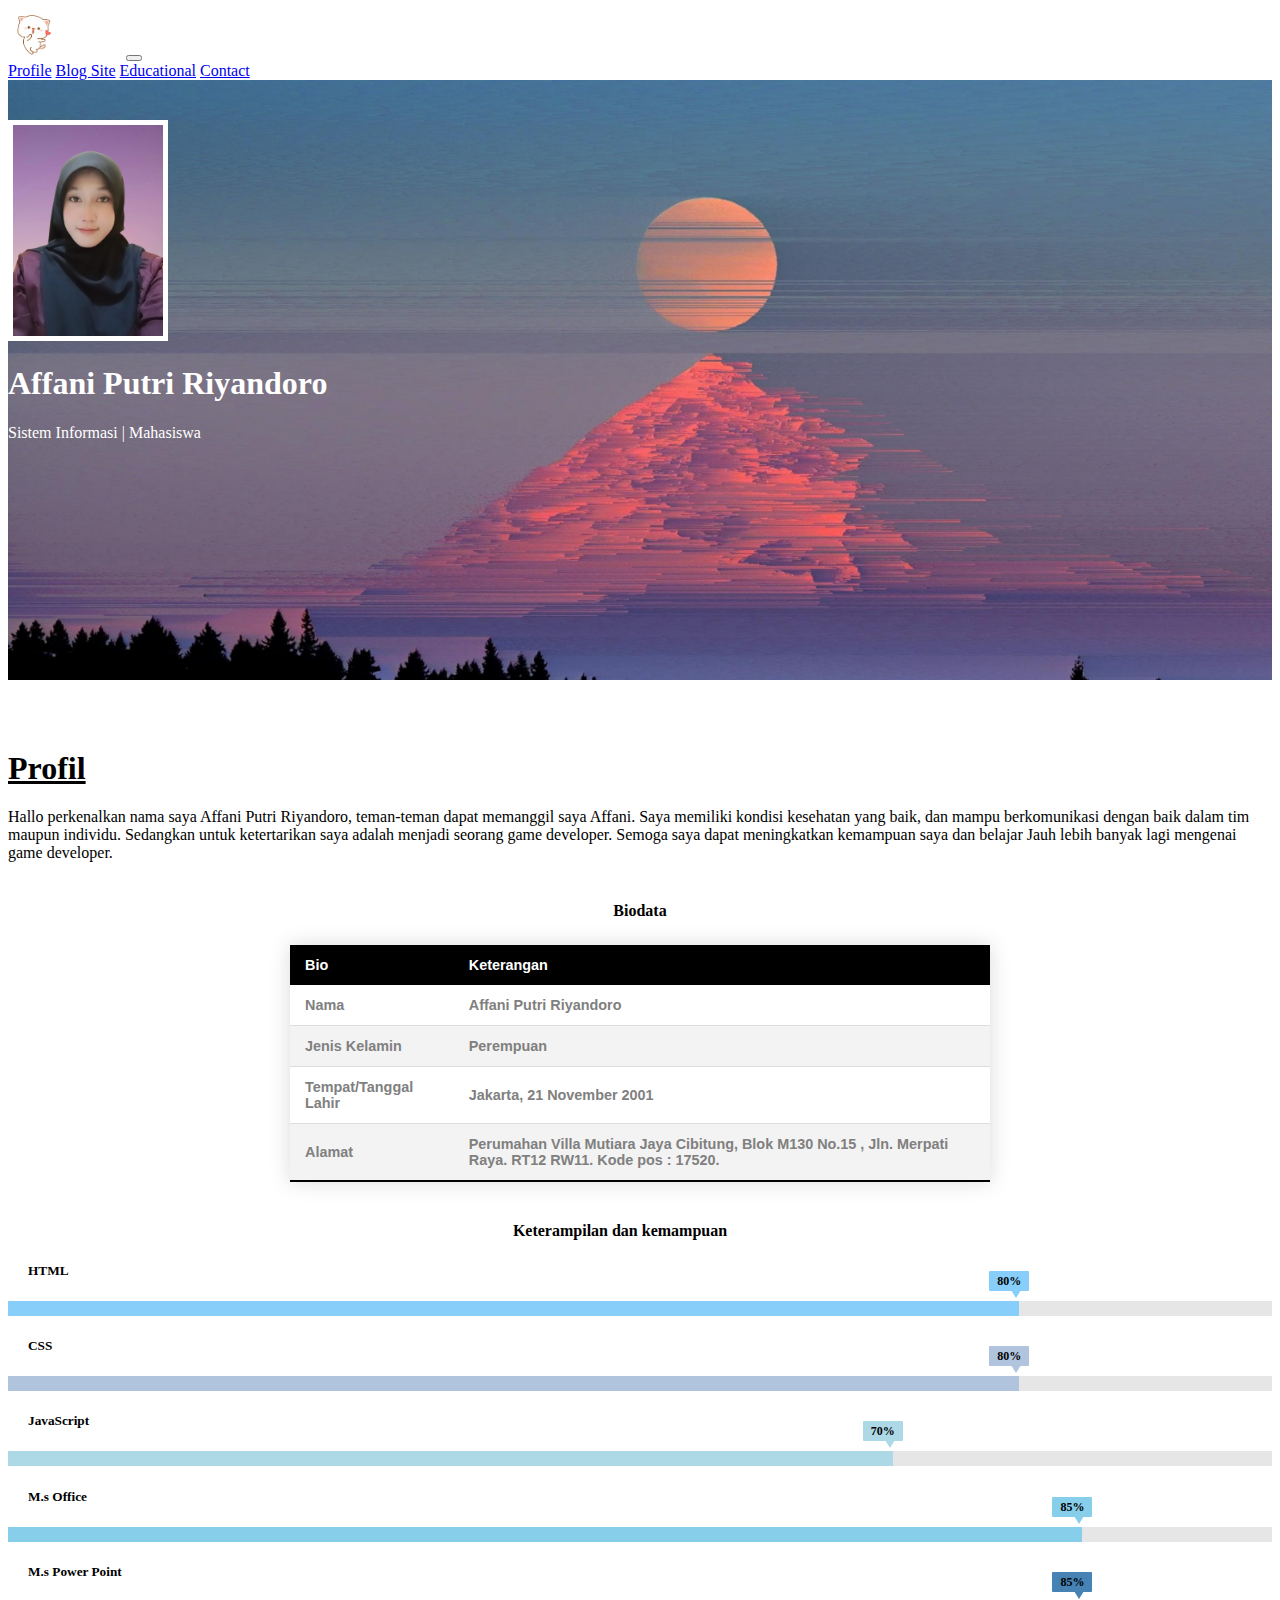
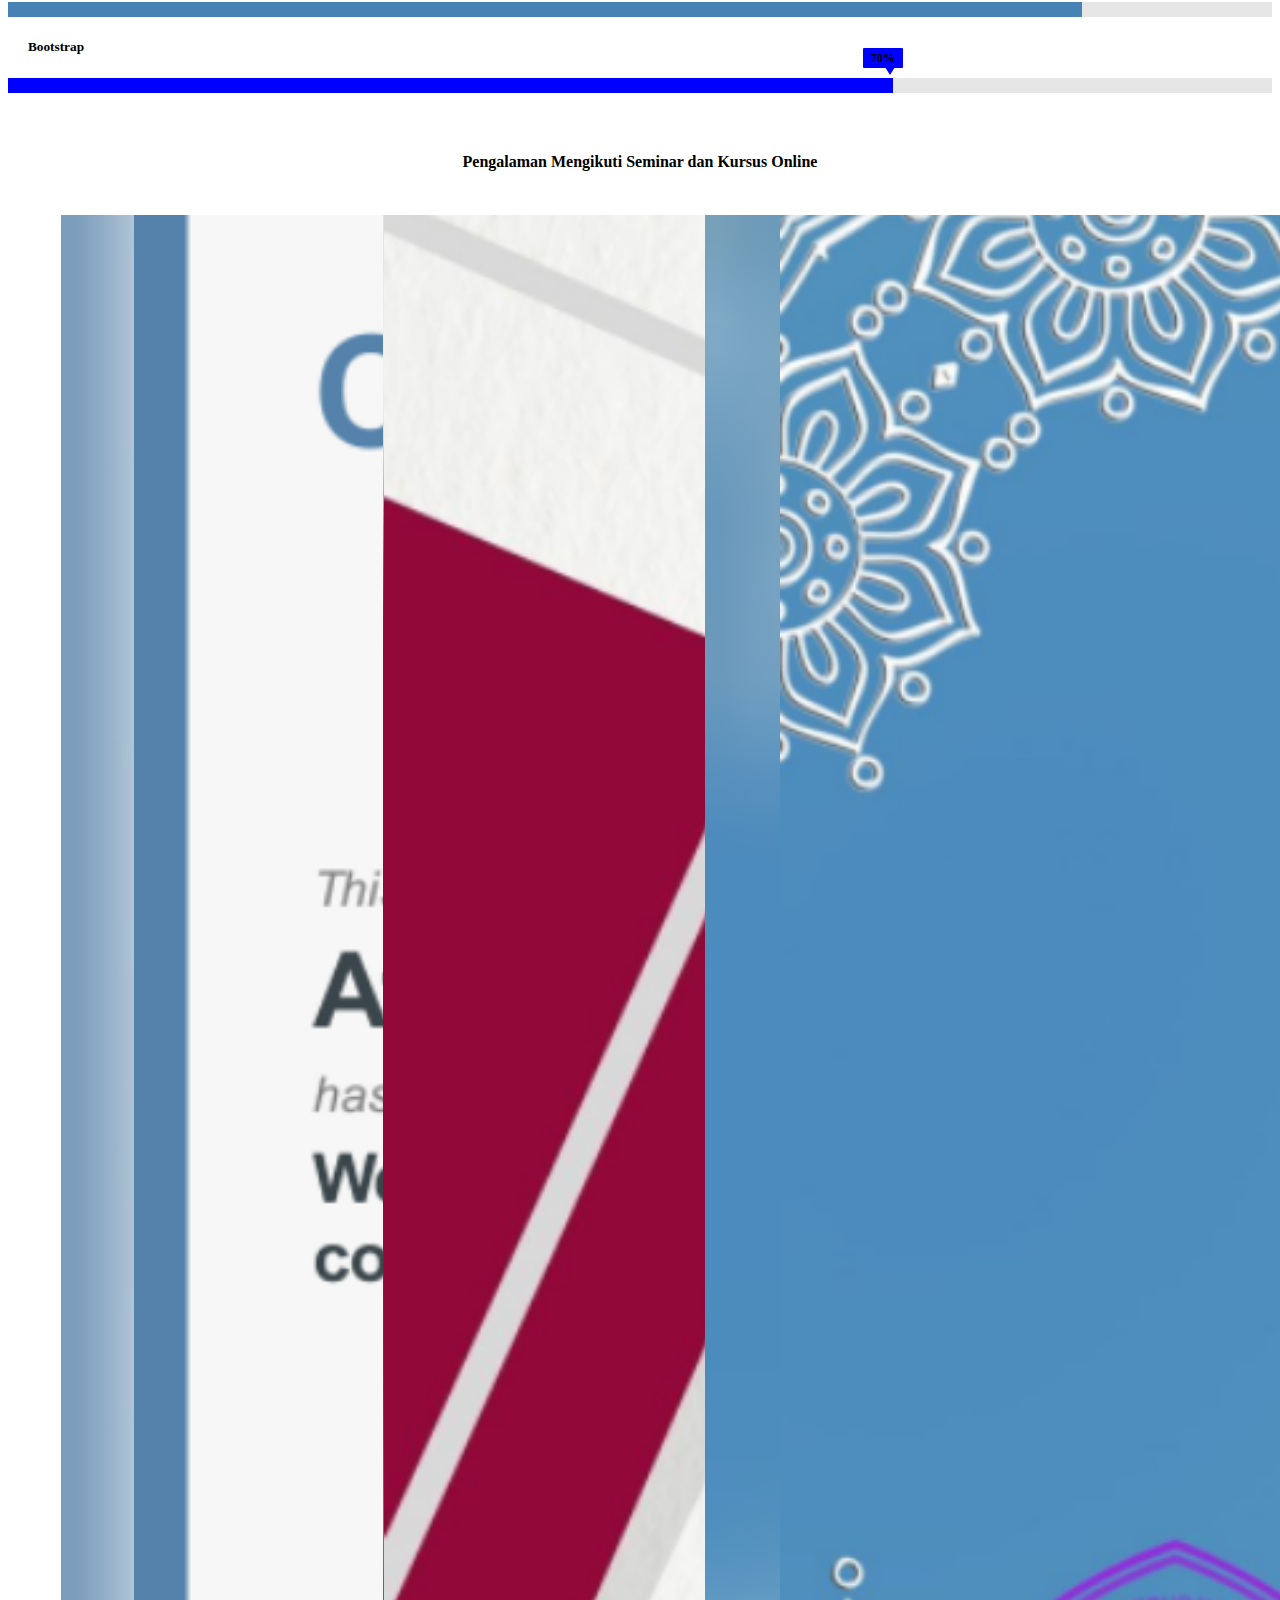
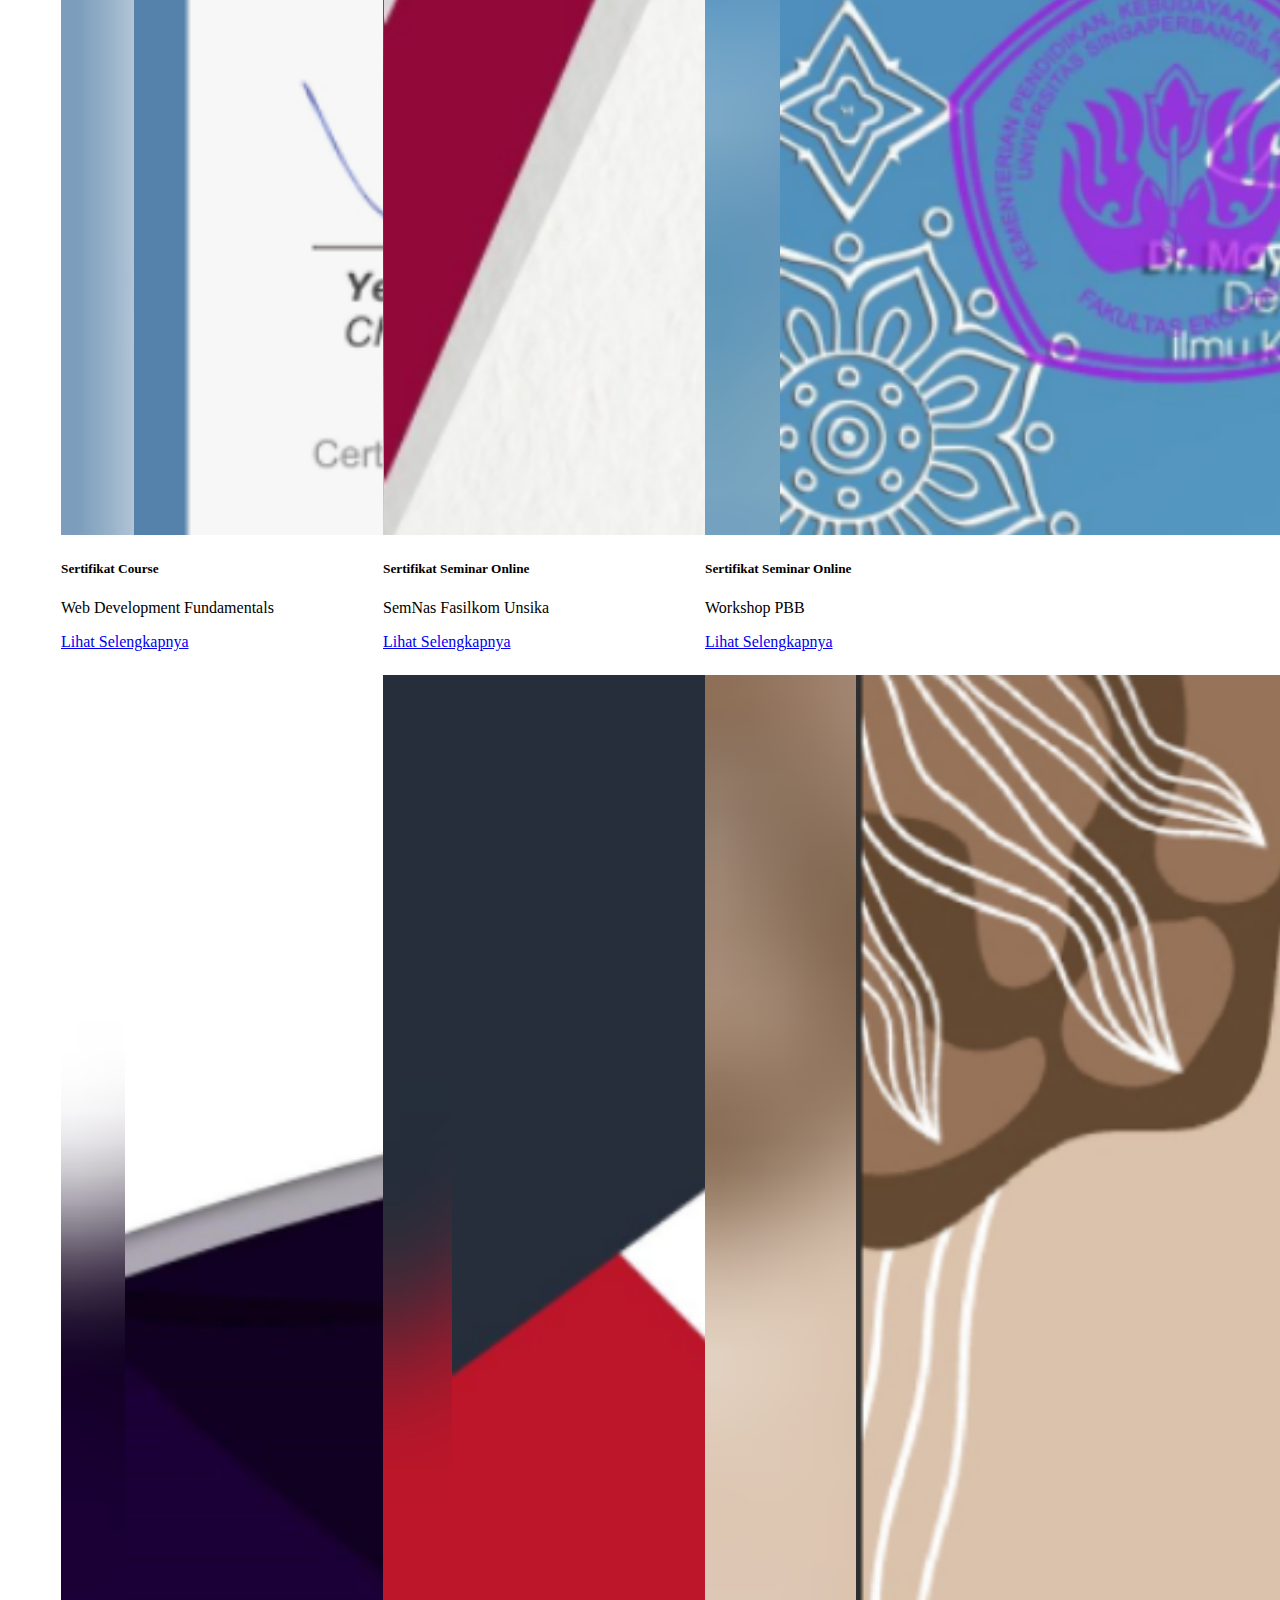
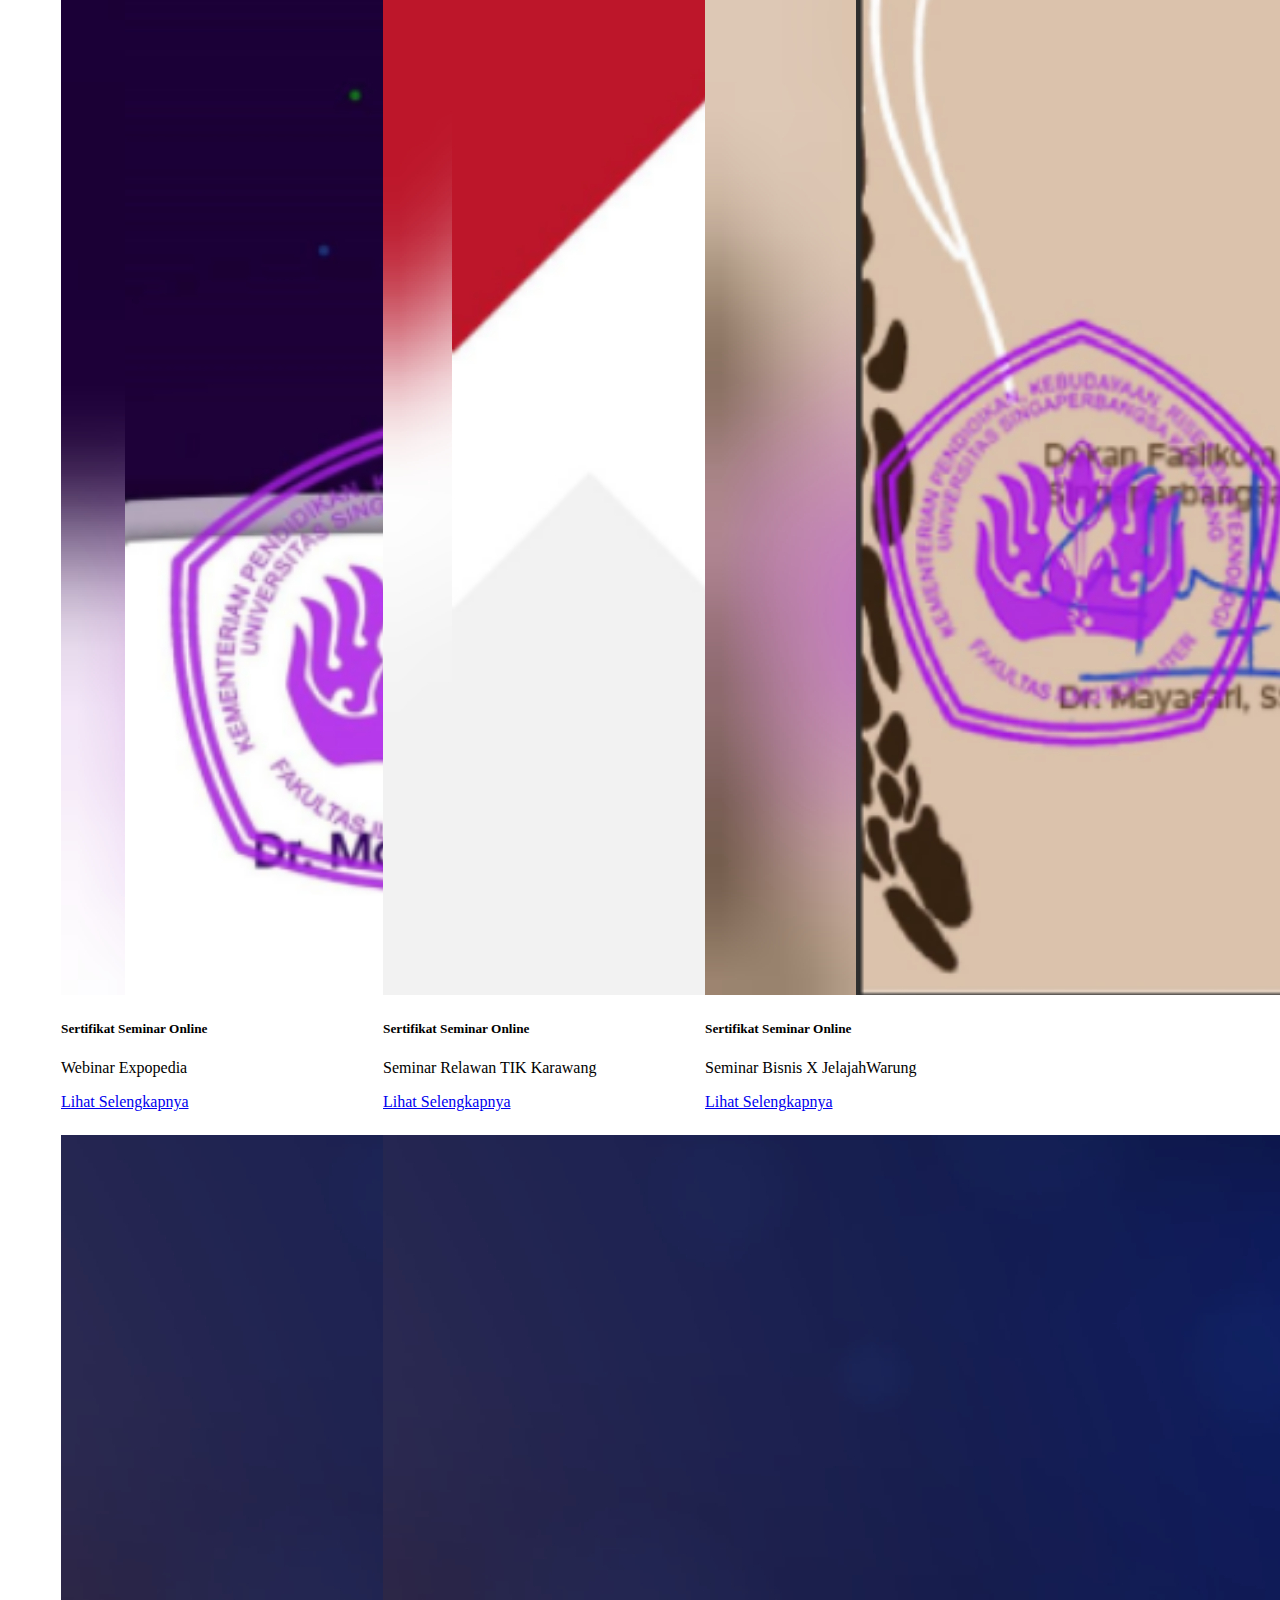
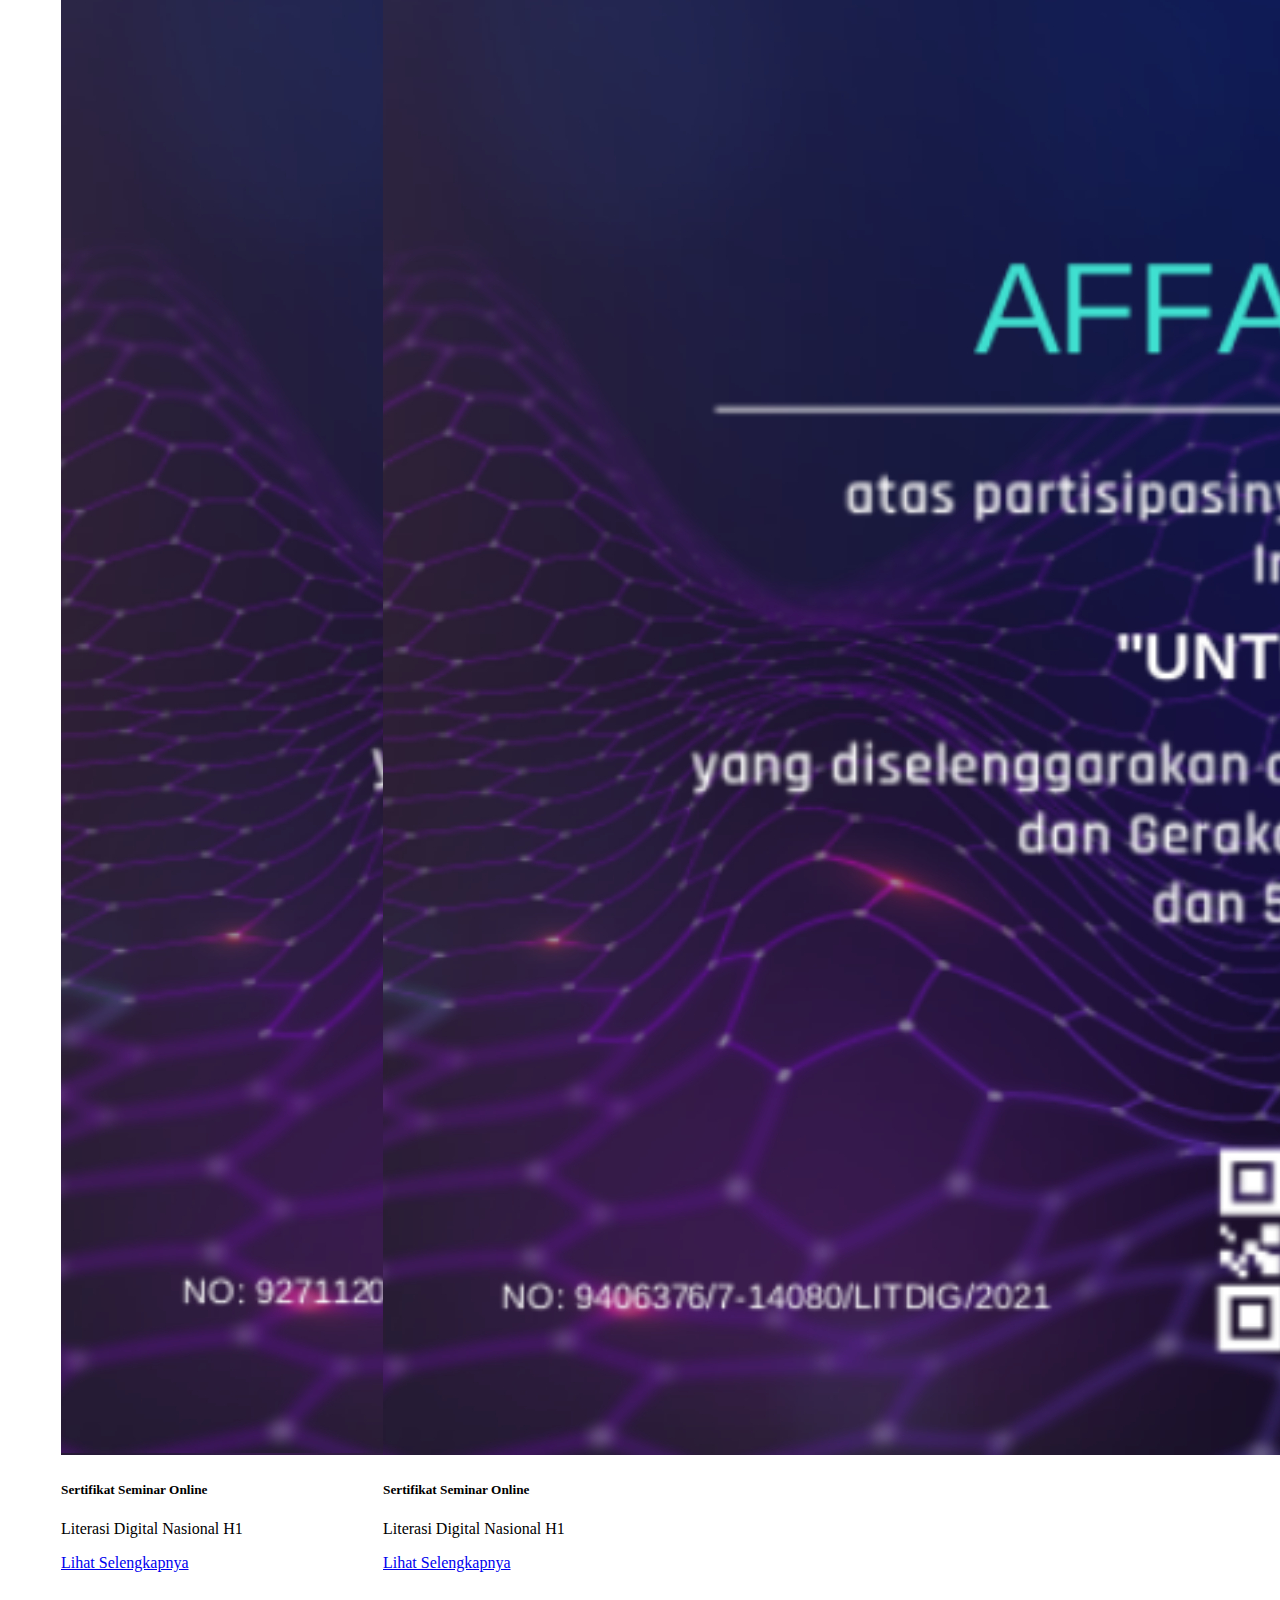
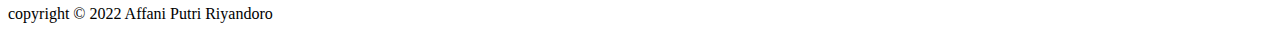
<file: index.html>
<!-- @format -->

<!DOCTYPE html>
<html lang="en">
  <head>
    <!-- Required meta tags -->
    <meta charset="utf-8" />
    <meta name="viewport" content="width=device-width, initial-scale=1" />

    <!-- Bootstrap CSS -->
    <link
      href="https://cdn.jsdelivr.net/npm/bootstrap@5.1.3/dist/css/bootstrap.min.css"
      rel="stylesheet"
      integrity="sha384-1BmE4kWBq78iYhFldvKuhfTAU6auU8tT94WrHftjDbrCEXSU1oBoqyl2QvZ6jIW3"
      crossorigin="anonymous"
    />
    <link rel="stylesheet" href="style.css" />
    <title>Curiculum Vitae | by Affani Putri Riyandoro</title>
  </head>
  <body>
    <!-- Navbar -->
    <nav class="navbar navbar-expand-lg navbar-dark bg-dark">
      <div class="container-fluid container">
        <img src="img/logo.png" alt="Peach" width="50px">
        <a class="navbar-brand" href="index.html" style="color: white;"> Affani ^^</a>
        <button
          class="navbar-toggler"
          type="button"
          data-bs-toggle="collapse"
          data-bs-target="#navbarNavAltMarkup"
          aria-controls="navbarNavAltMarkup"
          aria-expanded="false"
          aria-label="Toggle navigation"
        >
          <span class="navbar-toggler-icon"></span>
        </button>
        <div class="collapse navbar-collapse" id="navbarNavAltMarkup">
          <div class="navbar-nav ms-auto">
            <a class="nav-link" aria-current="page" href="index.html" style="color:blue;">Profile</a>
            <a class="nav-link" aria-current="page" href="Blogsite.html">Blog Site</a>
            <a class="nav-link" aria-current="page" href="Education.html">Educational</a>
            <a class="nav-link" aria-current="page" href="Contact.html">Contact</a>
          </div>
        </div>
      </div>
    </nav>

    <!-- Jumbotron -->
    <div class="Jumbotron">
      <div class="container-fluid py-5 text-center text-black">
        <img class="rounded-square;" src="img/profil.jpg" alt="" style="border: 5px solid white; width: 150px; margin-top: 40px;">
        <h1 class="display-6 fw-bold" style="margin-top: 20px; color: white">Affani Putri Riyandoro</h1>
        <p class="col-md fs-4" style="color: white">Sistem Informasi | Mahasiswa</p>
      </div>
    </div>
    <!--End Jumbotron-->

    <!-- Profile -->
    <div class="Profile" id="Profile">
      <div class="container">
        <div class="row text-center">
          <h1 class="display-5 fw-bold" style="text-decoration: underline; margin-top: 70px;">
            Profil
          </h1>
        </div>
        <div class="row justify-content-center">
          <div class="col-sm-8 justify-content-center">
              <!-- description -->
              <div class="text-center" style="margin-top: 20px">
              Hallo perkenalkan nama saya Affani Putri Riyandoro, teman-teman dapat memanggil saya Affani. Saya memiliki kondisi 
              kesehatan yang baik, dan mampu berkomunikasi dengan baik dalam tim maupun individu. Sedangkan untuk ketertarikan saya 
              adalah menjadi seorang game developer. Semoga saya dapat meningkatkan kemampuan saya dan belajar Jauh lebih banyak lagi 
              mengenai game developer.
            </p>
          </div>
          <!-- biodata-->
          <h4 class="display-9 fw-bold" style="text-align: center; margin-top: 40px;">Biodata</h4>
          <div class="text-justify justify-content-center">
              <table class="styled-table" style="border-collapse: collapse; width: 700px; height: 245spx; margin-left: auto; margin-right: auto;">
                  <thead>
                      <tr>
                          <th>Bio</th>
                          <th>Keterangan</th>
                      </tr>
                  </thead>
                  <tbody>
                      <tr class="active-row">
                          <td>Nama</td>
                          <td>Affani Putri Riyandoro</td>
                      </tr>
                      <tr class="active-row">
                          <td>Jenis Kelamin</td>
                          <td>Perempuan</td>
                      </tr>
                      <tr class="active-row">
                          <td>Tempat/Tanggal Lahir</td>
                          <td>Jakarta, 21 November 2001</td>
                      </tr>
                      <tr class="active-row">
                          <td>Alamat</td>
                          <td>Perumahan Villa Mutiara Jaya Cibitung, Blok M130 No.15 , Jln. Merpati Raya. RT12 RW11. Kode pos : 17520.</td>
                      </tr>
                    </tbody>
                  </table>
              </div>
                      <!--  End bio-->

          <!-- Skills -->
          <div class="container">
            <div class="row">
                <h4 class="display-9 fw-bold" style="text-align: center; margin-top: 40px; margin-left: 30px; margin-right: 70px;">Keterampilan dan kemampuan</h4>
                <div class="text-justify justify-content-center">
              <div class="skill ">
                <div class="progress-wrap ">
                  <h5 style="margin-left: 20px">HTML</h5>
                  <div class="progress ">
                    <div class="progress-bar color1 " role="progressbar " aria-valuenow="80 " aria-valuemin="0 " aria-valuemax="100 " style="width: 80%">
                    <span class="bar-width ">80%</span>
                    </div>

                  </div>
                </div>

                <div class="progress-wrap ">
                  <h5 style="margin-left: 20px">CSS</h5>
                  <div class="progress ">
                    <div class="progress-bar color2 " role="progressbar " aria-valuenow="80 " aria-valuemin="0 " aria-valuemax="100 " style="width: 80% ">
                    <span class="bar-width ">80%</span>
                    </div>
                  </div>
                </div>

                <div class="progress-wrap ">
                  <h5 style="margin-left: 20px">JavaScript</h5>
                  <div class="progress ">
                    <div class="progress-bar color3 " role="progressbar " aria-valuenow="70 " aria-valuemin="0 " aria-valuemax="100 " style="width: 70% ">
                    <span class="bar-width ">70%</span>
                    </div>
                  </div>
                </div>

                <div class="progress-wrap ">
                  <h5 style="margin-left: 20px">M.s Office</h5>
                  <div class="progress ">
                    <div class="progress-bar color4 " role="progressbar " aria-valuenow="85 " aria-valuemin="0 " aria-valuemax="100 " style="width: 85%">
                    <span class="bar-width ">85%</span>
                    </div>
                  </div>
                </div>

                <div class="progress-wrap ">
                  <h5 style="margin-left: 20px">M.s Power Point</h5>
                  <div class="progress ">
                    <div class="progress-bar color5 " role="progressbar " aria-valuenow="85 " aria-valuemin="0 " aria-valuemax="100 " style="width: 85%">
                    <span class="bar-width ">85%</span>
                    </div>
                  </div>
                </div>

                <div class="progress-wrap ">
                  <h5 style="margin-left: 20px">Bootstrap</h5>
                  <div class="progress ">
                    <div class="progress-bar color6 " role="progressbar " aria-valuenow="70 " aria-valuemin="0 " aria-valuemax="100 " style="width: 70%">
                    <span class="bar-width ">70%</span>
                    </div>
                  </div>
                </div>
              </div>
            </div>
              </div>
            </div>
             <!-- End Skills -->

           <!-- Experience -->
          <h4 class="display-9 fw-bold" style="text-align: center; margin-top: 60px;">Pengalaman Mengikuti Seminar dan Kursus Online</h4>
          <div class="row justify-content-center">
            <table border="0" style="margin-left: 50px;">
              <tr>
                  <td><div class="card" style="width: 18rem; margin-right: 30px; margin-top: 20px;">
                      <img src="img/1.jpg" class="card-img-top" alt="...">
                      <div class="card-body">
                        <h5 class="card-title">Sertifikat Course</h5>
                        <p class="card-text">Web Development Fundamentals</p>
                        <a class="btn btn-sm btn-success" href="https://drive.google.com/file/d/13HMrRTzNIvxyecJaN0LOkPCD7mQkYnbB/view?usp=sharing" 
                          target="_blank">Lihat Selengkapnya</a>
                      </div>
                    </div>
                  </td>
                  <td>
                      <div class="card" style="width: 18rem; margin-right: 30px;  margin-top: 20px;">
                          <img src="img/2.jpg" class="card-img-top" alt="...">
                          <div class="card-body">
                            <h5 class="card-title">Sertifikat Seminar Online</h5>
                            <p class="card-text">SemNas Fasilkom Unsika</p>
                            <a class="btn btn-sm btn-success" href="https://drive.google.com/file/d/14Sbv27kTHiHwmOZkPoT8esWymYVWGmpg/view?usp=sharing" 
                          target="_blank">Lihat Selengkapnya</a>
                          </div>
                        </div>
                  </td>
                  <td>
                      <div class="card" style="width: 18rem; margin-right: 30px;  margin-top: 20px;">
                          <img src="img/3.jpg" class="card-img-top" alt="...">
                          <div class="card-body">
                            <h5 class="card-title">Sertifikat Seminar Online</h5>
                            <p class="card-text">Workshop PBB</p>
                            <a class="btn btn-sm btn-success" href="https://drive.google.com/file/d/1KLeSCA0O1S_P1om423ZDmXn4NZqpVO9D/view?usp=sharing" 
                          target="_blank">Lihat Selengkapnya</a>
                          </div>
                        </div>
                  </td>
              </tr>
              <tr>
                <td><div class="card" style="width: 18rem; margin-right: 30px;  margin-top: 20px;">
                    <img src="img/4.jpg" class="card-img-top" alt="...">
                    <div class="card-body">
                      <h5 class="card-title">Sertifikat Seminar Online</h5>
                      <p class="card-text">Webinar Expopedia</p>
                      <a class="btn btn-sm btn-success" href="https://drive.google.com/file/d/1_FMp91CtoPv9WHUzNgi6_RthkGNfsv5z/view?usp=sharing" 
                        target="_blank">Lihat Selengkapnya</a>
                    </div>
                  </div>
                </td>
                <td>
                    <div class="card" style="width: 18rem; margin-right: 30px;  margin-top: 20px;">
                        <img src="img/5.jpg" class="card-img-top" alt="...">
                        <div class="card-body">
                          <h5 class="card-title">Sertifikat Seminar Online</h5>
                          <p class="card-text">Seminar Relawan TIK Karawang</p>
                          <a class="btn btn-sm btn-success" href="https://drive.google.com/file/d/1kOy5YdYCPY8ycaSJdcmSiCaLj9hveO_v/view?usp=sharing" 
                        target="_blank">Lihat Selengkapnya</a>
                        </div>
                      </div>
                </td>
                <td>
                    <div class="card" style="width: 18rem; margin-right: 30px;  margin-top: 20px;">
                        <img src="img/6.jpg" class="card-img-top" alt="...">
                        <div class="card-body">
                          <h5 class="card-title">Sertifikat Seminar Online</h5>
                          <p class="card-text">Seminar Bisnis X JelajahWarung</p>
                          <a class="btn btn-sm btn-success" href="https://drive.google.com/file/d/1KKNuGXA5OBmq0X1Hf-LUOrlz-Vk88oNu/view?usp=sharing" 
                        target="_blank">Lihat Selengkapnya</a>
                        </div>
                      </div>
                </td>
               </tr>
               <tr>
                <td><div class="card" style="width: 18rem; margin-right: 30px;  margin-top: 20px;">
                    <img src="img/7.jpg" class="card-img-top" alt="...">
                    <div class="card-body">
                      <h5 class="card-title">Sertifikat Seminar Online</h5>
                      <p class="card-text">Literasi Digital Nasional H1</p>
                      <a class="btn btn-sm btn-success" href="https://drive.google.com/file/d/1rjTvm02FHMIObTNtXKZmvMeJPvZVax9c/view?usp=sharing" 
                        target="_blank">Lihat Selengkapnya</a>
                    </div>
                  </div>
                </td>
                <td>
                    <div class="card" style="width: 18rem; margin-right: 30px;  margin-top: 20px;">
                        <img src="img/8.jpg" class="card-img-top" alt="...">
                        <div class="card-body">
                          <h5 class="card-title">Sertifikat Seminar Online</h5>
                          <p class="card-text">Literasi Digital Nasional H1</p>
                          <a class="btn btn-sm btn-success" href="https://drive.google.com/file/d/1_QBX52dILu0EamoyC9vniSvNmtItAUFw/view?usp=sharing" 
                        target="_blank">Lihat Selengkapnya</a>
                        </div>
                      </div>
                </td>
                </tr>
              </table>
              <!-- Experience -->
            </div>
        </div>
        </div>
      </div>
    </div>
    <!-- Akhir Profile-->

    <footer>
      <div class="row text-center text-black" style="margin-top: 30px;">
        <p>copyright &copy; 2022 Affani Putri Riyandoro</p>
      </div>
    </footer>

    <!-- Option 1: Bootstrap Bundle with Popper -->
    <script
      src="https://cdn.jsdelivr.net/npm/bootstrap@5.1.3/dist/js/bootstrap.bundle.min.js"
      integrity="sha384-ka7Sk0Gln4gmtz2MlQnikT1wXgYsOg+OMhuP+IlRH9sENBO0LRn5q+8nbTov4+1p"
      crossorigin="anonymous"
    ></script>
  </body>
</html>
</file>
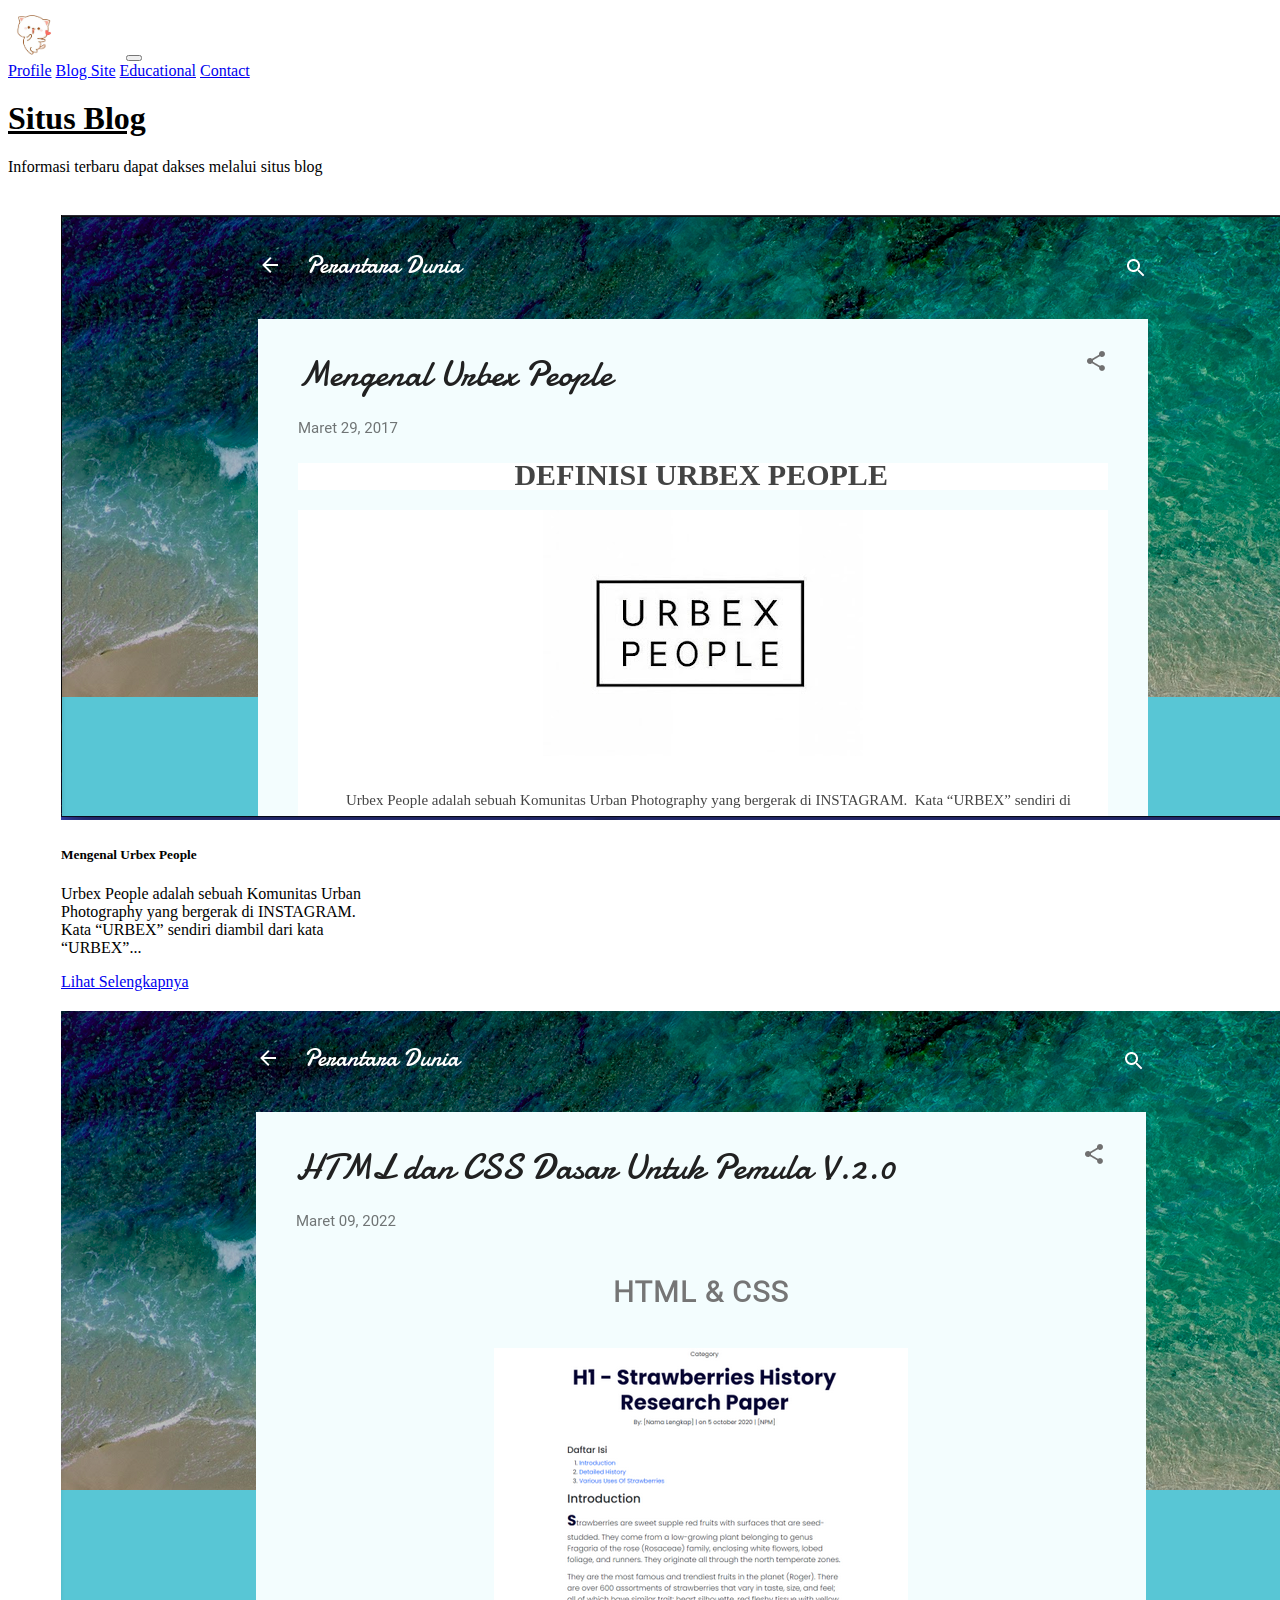
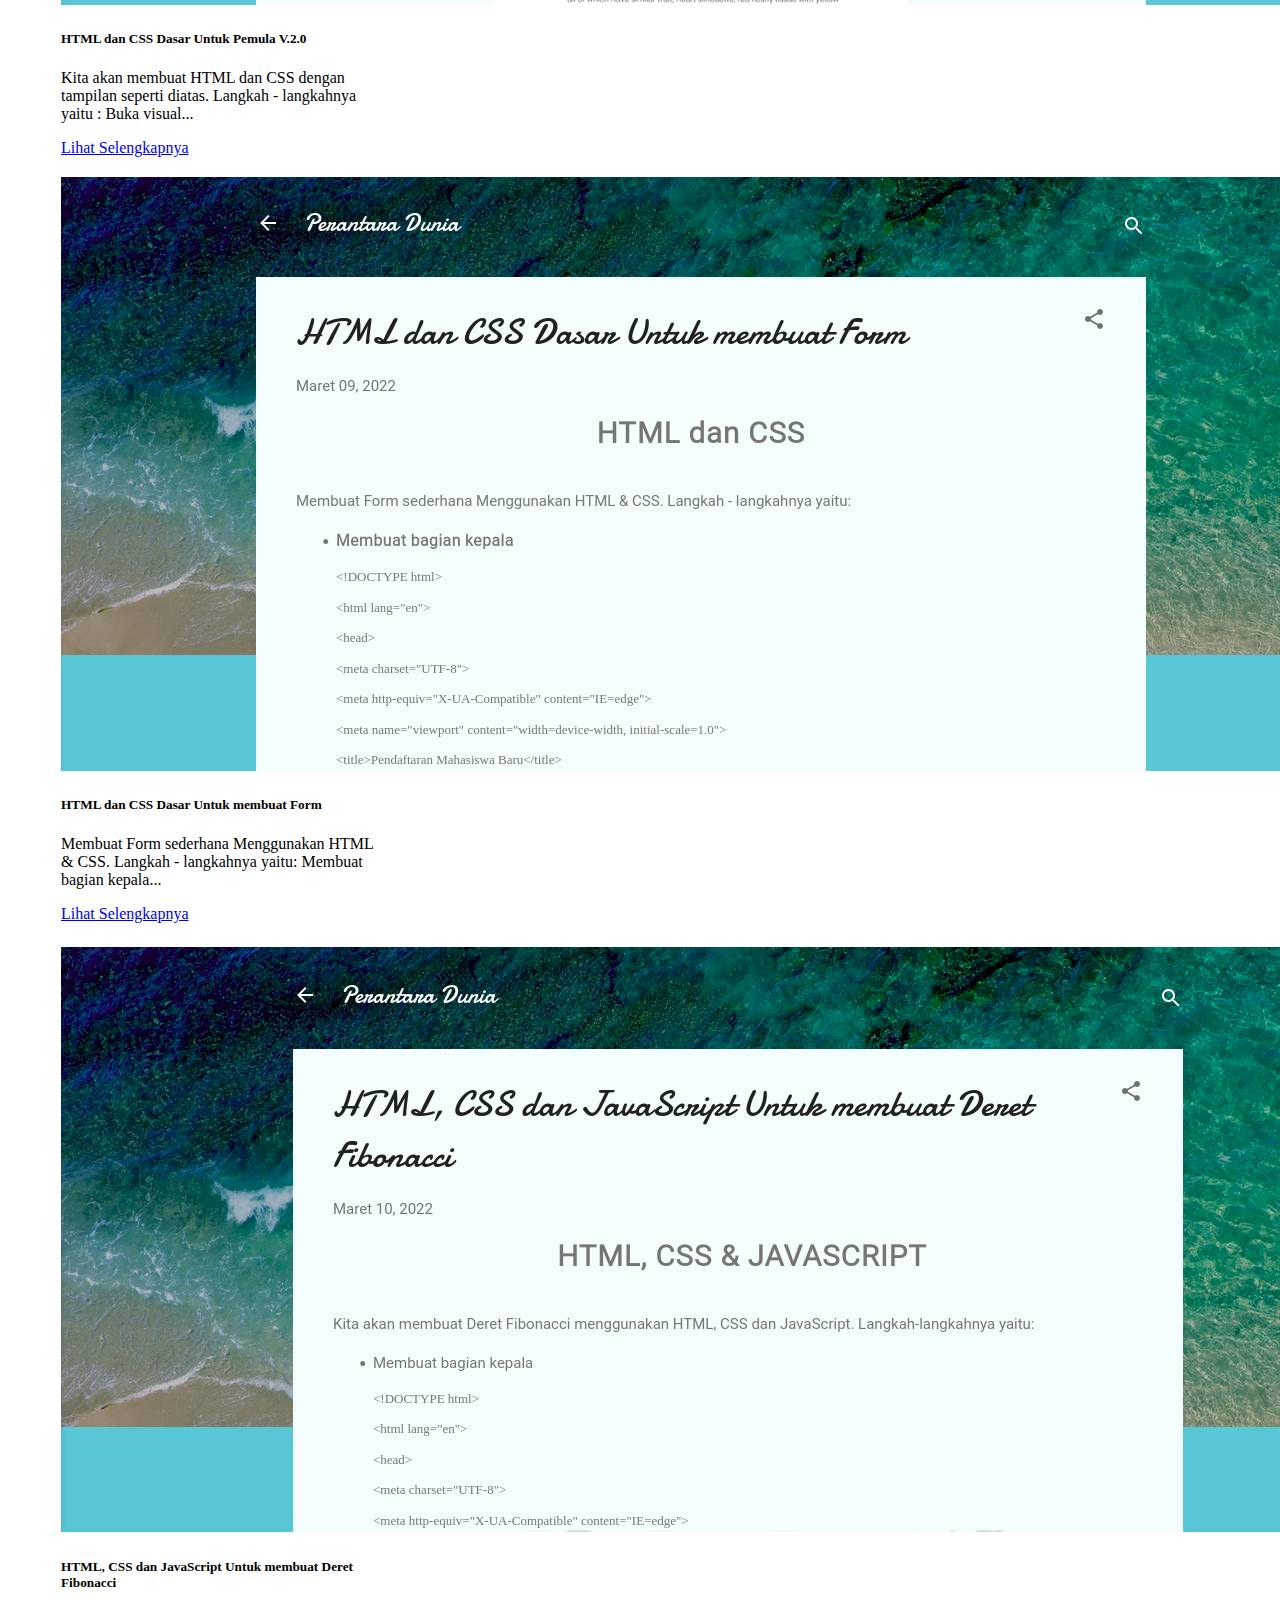
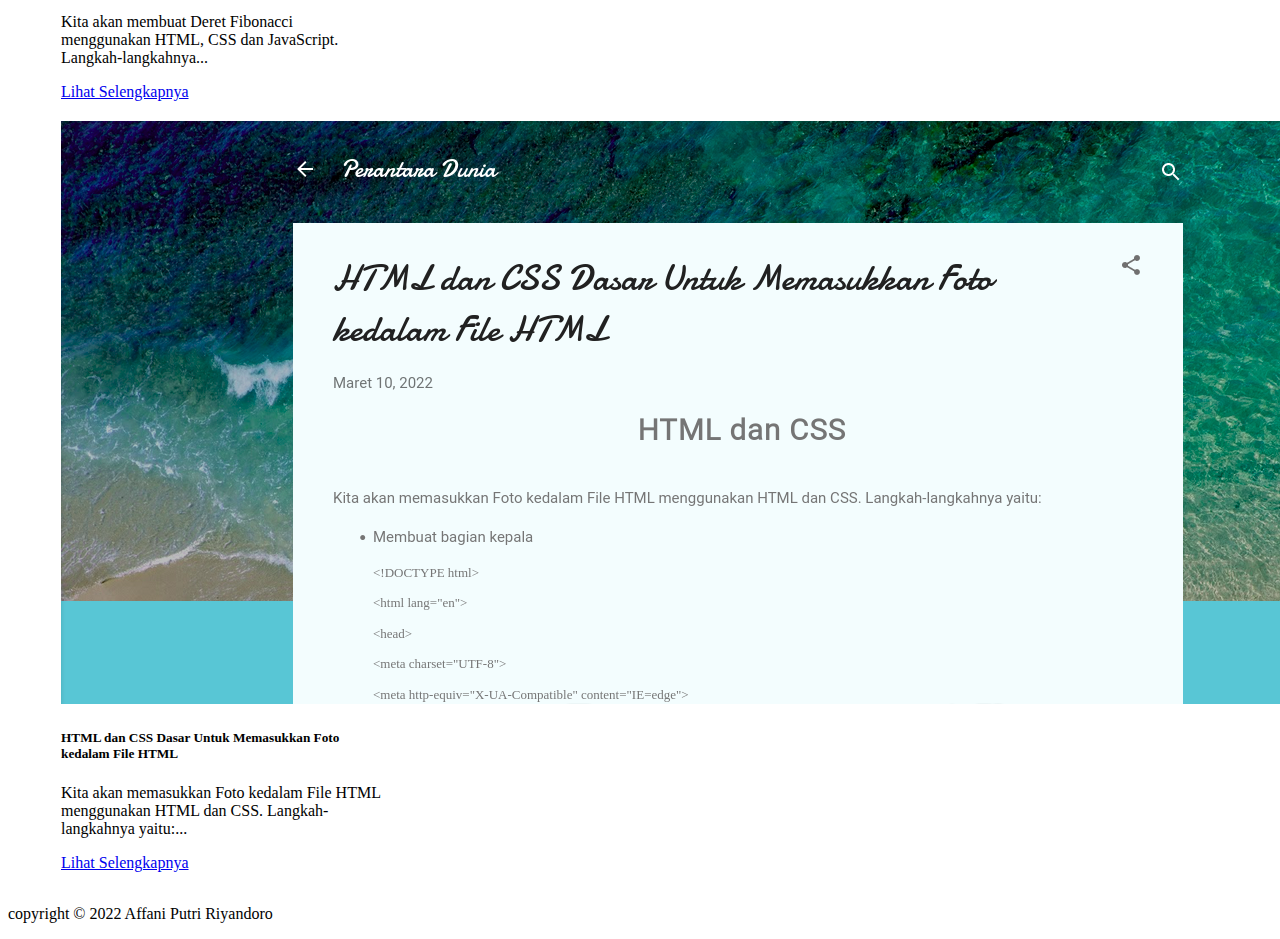
<file: Blogsite.html>
<!-- @format -->

<!DOCTYPE html>
<html lang="en">
  <head>
    <!-- Required meta tags -->
    <meta charset="utf-8" />
    <meta name="viewport" content="width=device-width, initial-scale=1" />

    <!-- Bootstrap CSS -->
    <link
      href="https://cdn.jsdelivr.net/npm/bootstrap@5.1.3/dist/css/bootstrap.min.css"
      rel="stylesheet"
      integrity="sha384-1BmE4kWBq78iYhFldvKuhfTAU6auU8tT94WrHftjDbrCEXSU1oBoqyl2QvZ6jIW3"
      crossorigin="anonymous"
    />
    <link rel="stylesheet" href="style.css" />
    <title>Curiculum Vitae | by Affani Putri Riyandoro</title>
  </head>
  <body>
    <!-- Navbar -->
    <nav class="navbar navbar-expand-lg navbar-dark bg-dark">
      <div class="container-fluid container">
        <img src="img/logo.png" alt="Peach" width="50px">
        <a class="navbar-brand" href="index.html" style="color: white;"> Affani ^^</a>
        <button
          class="navbar-toggler"
          type="button"
          data-bs-toggle="collapse"
          data-bs-target="#navbarNavAltMarkup"
          aria-controls="navbarNavAltMarkup"
          aria-expanded="false"
          aria-label="Toggle navigation"
        >
          <span class="navbar-toggler-icon"></span>
        </button>
        <div class="collapse navbar-collapse" id="navbarNavAltMarkup">
          <div class="navbar-nav ms-auto">
            <a class="nav-link" aria-current="page" href="index.html">Profile</a>
            <a class="nav-link" aria-current="page" href="Blogsite.html" style="color:blue;">Blog Site</a>
            <a class="nav-link" aria-current="page" href="Education.html">Educational</a>
            <a class="nav-link" aria-current="page" href="Contact.html">Contact</a>
          </div>
        </div>
      </div>
    </nav>
    <!-- My Blog -->
    <div class="MyBlog" id="MyBlog">
        <div class="container">
          <div class="row text-center text-black">
            <h1 class="display-5 fw-bold" style="text-decoration: underline; margin-top: 20px;">
              Situs Blog
            </h1>
            <p class="fs-4">Informasi terbaru dapat dakses melalui situs blog</p>
          </div>
      <table border="0" style="margin-left: 50px;">
        <tr>
          <td>
                <div class="row text-center">
                  <div class="col-md-4">
                    <div class="card" style="width: 20rem; margin-top: 20px;">
                      <img src="img/Blog 1.png" class="card-img-top" alt="..." />
                      <div class="card-body">
                        <h5 class="card-title">Mengenal Urbex People</h5>
                        <p class="card-text">
                          Urbex People adalah sebuah Komunitas Urban Photography yang bergerak di INSTAGRAM. Kata “URBEX” sendiri 
                          diambil dari kata “URBEX”...
                        </p>
                        <a class="btn btn-sm btn-success" href="https://affaniputri.blogspot.com/2017/03/mengenal-urbex-people.html" 
                            target="_blank">Lihat Selengkapnya</a>
                      </div>
                    </div>
                  </div>
                  <div class="col-md-4">
                    <div class="card" style="width: 20rem; margin-top: 20px;">
                      <img src="img/gambar 2.png" class="card-img-top" alt="..." />
                      <div class="card-body">
                        <h5 class="card-title"> HTML dan CSS Dasar Untuk Pemula V.2.0 </h5>
                        <p class="card-text">
                          Kita akan membuat HTML dan CSS dengan tampilan seperti diatas. Langkah - langkahnya yaitu :
                          Buka visual...
                        </p>
                        <a class="btn btn-sm btn-success" href="https://affaniputri.blogspot.com/2022/03/html-dan-css-dasar-untuk-pemula-v20.html" 
                            target="_blank">Lihat Selengkapnya</a>
                      </div>
                    </div>
                  </div>
                  <div class="col-md-4">
                    <div class="card" style="width: 20rem; margin-top: 20px;">
                      <img src="img/gambar3.png" class="card-img-top" alt="..." />
                      <div class="card-body">
                        <h5 class="card-title"> HTML dan CSS Dasar Untuk membuat Form </h5>
                        <p class="card-text">
                          Membuat Form sederhana Menggunakan HTML & CSS. Langkah - langkahnya yaitu: Membuat bagian kepala...
                        </p>
                        <a class="btn btn-sm btn-success" href="https://affaniputri.blogspot.com/2022/03/html-dan-css-dasar-untuk-membuat-form.html" 
                            target="_blank">Lihat Selengkapnya</a>
                      </div>
                    </div>
                  </div>
                </div>
              </div>
            </td></div>
          </tr>
          <tr>
              <td>
                <div class="row text-center">
                    <div class="col-md-4">
                      <div class="card" style="width: 20rem; margin-top: 20px;">
                        <img src="img/gambar4.png" class="card-img-top" alt="..." />
                        <div class="card-body">
                          <h5 class="card-title">HTML, CSS dan JavaScript Untuk membuat Deret Fibonacci</h5>
                          <p class="card-text">
                            Kita akan membuat Deret Fibonacci menggunakan HTML, CSS dan JavaScript. Langkah-langkahnya...
                          </p>
                          <a class="btn btn-sm btn-success" href="https://affaniputri.blogspot.com/2022/03/html-dan-css-dasar-untuk-membuat-deret.html" 
                              target="_blank">Lihat Selengkapnya</a>
                        </div>
                      </div>
                    </div>
                    <div class="col-md-4">
                      <div class="card" style="width: 20rem; margin-top: 20px;">
                        <img src="img/gambar5.png" class="card-img-top" alt="..." />
                        <div class="card-body">
                          <h5 class="card-title"> HTML dan CSS Dasar Untuk Memasukkan Foto kedalam File HTML</h5>
                          <p class="card-text">
                            Kita akan memasukkan Foto kedalam File HTML menggunakan HTML dan CSS. Langkah-langkahnya yaitu:... </p>
                          <a class="btn btn-sm btn-success" href="https://affaniputri.blogspot.com/2022/03/html-dan-css-dasar-untuk-memasukkan.html" 
                              target="_blank">Lihat Selengkapnya</a>
                        </div>
                      </div>
                    </div>
              </td>
          </tr>
      </table>
      <!-- Akhir My Blog -->

      <footer>
        <div class="row text-center text-black" style="margin-top: 30px">
          <p>copyright &copy; 2022 Affani Putri Riyandoro</p>
        </div>
      </footer>
</body>
</html>
</file>
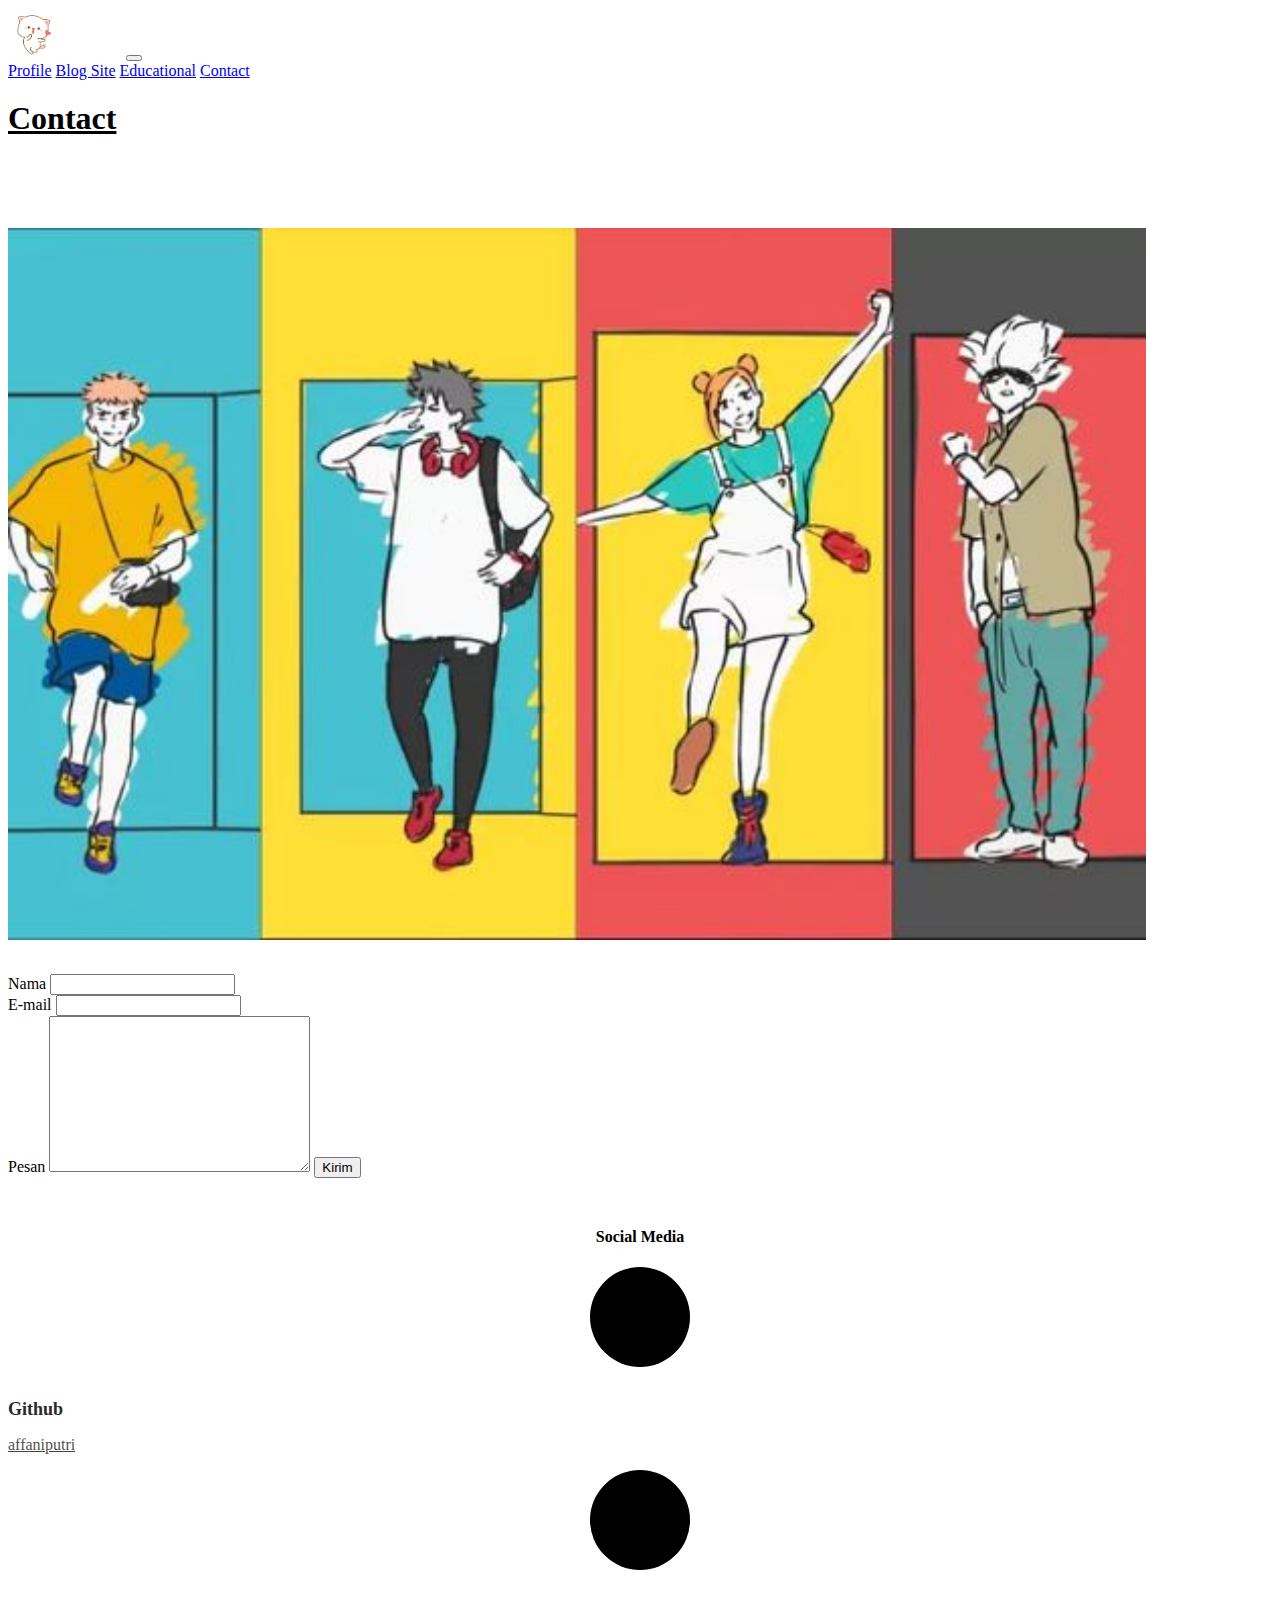
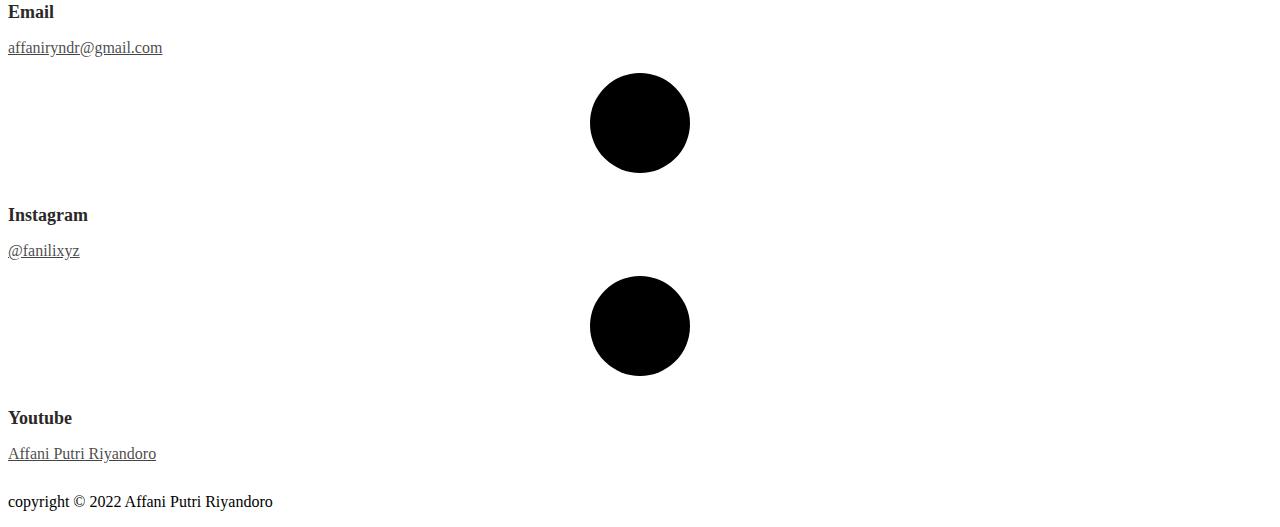
<file: Contact.html>
<!-- @format -->

<!DOCTYPE html>
<html lang="en">
  <head>
    <!-- Required meta tags -->
    <meta charset="utf-8" />
    <meta name="viewport" content="width=device-width, initial-scale=1" />

    <!-- Bootstrap CSS -->
    <link
      href="https://cdn.jsdelivr.net/npm/bootstrap@5.1.3/dist/css/bootstrap.min.css"
      rel="stylesheet"
      integrity="sha384-1BmE4kWBq78iYhFldvKuhfTAU6auU8tT94WrHftjDbrCEXSU1oBoqyl2QvZ6jIW3"
      crossorigin="anonymous"
    />
    <link rel="stylesheet" href="style.css" />
    <title>Curiculum Vitae | by Affani Putri Riyandoro</title>
  </head>
  <body>
    <!-- Navbar -->
    <nav class="navbar navbar-expand-lg navbar-dark bg-dark">
      <div class="container-fluid container">
        <img src="img/logo.png" alt="Peach" width="50px">
        <a class="navbar-brand" href="index.html" style="color: white;"> Affani ^^</a>
        <button
          class="navbar-toggler"
          type="button"
          data-bs-toggle="collapse"
          data-bs-target="#navbarNavAltMarkup"
          aria-controls="navbarNavAltMarkup"
          aria-expanded="false"
          aria-label="Toggle navigation"
        >
          <span class="navbar-toggler-icon"></span>
        </button>
        <div class="collapse navbar-collapse" id="navbarNavAltMarkup">
          <div class="navbar-nav ms-auto">
            <a class="nav-link" aria-current="page" href="index.html">Profile</a>
            <a class="nav-link" aria-current="page" href="Blogsite.html"">Blog Site</a>
            <a class="nav-link" aria-current="page" href="Education.html">Educational</a>
            <a class="nav-link" aria-current="page" href="Contact.html" style="color:blue;">Contact</a>
          </div>
        </div>
      </div>
    </nav>
    
    <!-- Contact -->
    <div class="Contact" id="Contact">
        <div class="container">
          <div class="row text-center">
            <h1 class="display-5 fw-bold" style="text-decoration: underline; margin-top: 20px;">
              Contact
            </h1>
          </div>
          <div class="row">
            <div class="col-md-6">
              <img src="img/contact.jpg" alt="" width="90%" style="margin-top: 70px"/>
            </div>
            <div class="col-md-6">
              <form style="margin-top: 30px">
                <div class="mb-3">
                  <label for="exampleInputEmail1" class="form-label">Nama</label>
                  <input
                    type="text"
                    class="form-control"
                    id="exampleInputEmail1"
                    aria-describedby="emailHelp"
                  />
                </div>
                <div class="mb-3">
                  <label for="exampleInputPassword1" class="form-label"
                    >E-mail</label
                  >
                  <input
                    type="email"
                    class="form-control"
                    id="exampleInputPassword1"
                  />
                </div>
                <label for="exampleInputEmail1" class="form-label">Pesan</label>
                <textarea
                  class="form-control"
                  name="pesan"
                  id="pesan"
                  cols="30"
                  rows="10"
                ></textarea>
                <button type="submit" class="btn btn-primary">Kirim</button>
              </form>
            </div>
          </div>
        </div>
      </div>
      <h4 class="display-9 fw-bold" style="text-align: center; margin-top: 50px;">Social Media</h4>
      <div class="container contact-section">
        <div class="row no-gutters d-flex contact-info">
            <div class="col-md-3 d-flex">
                <div class="align-self-stretch box p-4 py-md-5 text-center">
                    <div class="icon d-flex align-items-center justify-content-center">
                        <span class="fab fa-github"></span>
                    </div>
                    <h3>Github</h3>
                    <p><a href="https://github.com/affaniputri" target="_blank">affaniputri</a></p>
                </div>
            </div>
            <div class="col-md-3 d-flex">
                <div class="align-self-stretch box p-4 py-md-5 text-center">
                    <div class="icon d-flex align-items-center justify-content-center">
                        <span class="fas fa-mobile-alt"></span>
                    </div>
                    <h3>Email</h3>
                    <p><a href="mailto:affaniryndr@gmail.com" target="_blank">affaniryndr@gmail.com</a></p>
                </div>
            </div>
            <div class="col-md-3 d-flex">
                <div class="align-self-stretch box p-4 py-md-5 text-center">
                    <div class="icon d-flex align-items-center justify-content-center">
                        <span class=" fab fa-instagram "></span>
                    </div>
                    <h3>Instagram</h3>
                    <p><a href="https://www.instagram.com/fanilixyz/" target="_blank">@fanilixyz</a> </p>
                </div>
            </div>
            <div class="col-md-3 d-flex">
                <div class="align-self-stretch box p-4 py-md-5 text-center">
                    <div class="icon d-flex align-items-center justify-content-center">
                        <span class="fas fa-envelope-square"></span>
                    </div>
                    <h3>Youtube</h3>
                    <p><a href="https://www.youtube.com/channel/UCMkM8eRNxm1SeNqJdPfGIPQ" target="_blank">Affani Putri Riyandoro</a>
                    </p>
                </div>
            </div>
        </div>
    </div>
      <!-- Akhir Contact -->
      <footer>
        <div class="row text-center text-black" style="margin-top: 30px">
          <p>copyright &copy; 2022 Affani Putri Riyandoro</p>
        </div>
      </footer>
    </body>
</html>
</file>
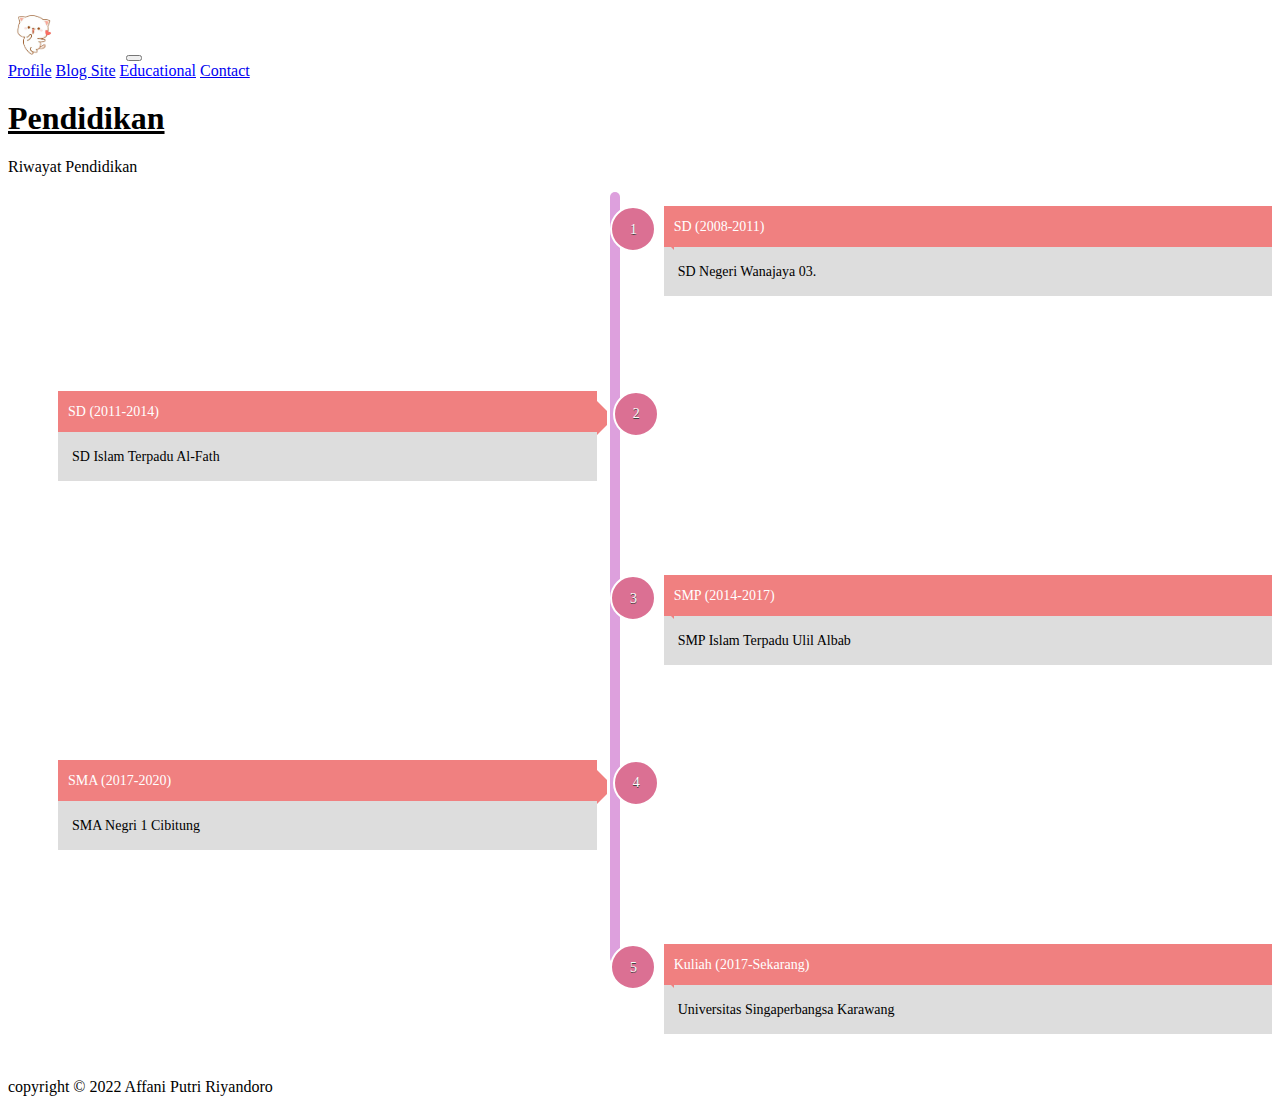
<file: Education.html>
<!-- @format -->

<!DOCTYPE html>
<html lang="en">
  <head>
    <!-- Required meta tags -->
    <meta charset="utf-8" />
    <meta name="viewport" content="width=device-width, initial-scale=1" />

    <!-- Bootstrap CSS -->
    <link
      href="https://cdn.jsdelivr.net/npm/bootstrap@5.1.3/dist/css/bootstrap.min.css"
      rel="stylesheet"
      integrity="sha384-1BmE4kWBq78iYhFldvKuhfTAU6auU8tT94WrHftjDbrCEXSU1oBoqyl2QvZ6jIW3"
      crossorigin="anonymous"
    />
    <link rel="stylesheet" href="style.css" />
    <title>Curiculum Vitae | by Affani Putri Riyandoro</title>
  </head>
  <body>
    <!-- Navbar -->
    <nav class="navbar navbar-expand-lg navbar-dark bg-dark">
      <div class="container-fluid container">
        <img src="img/logo.png" alt="Peach" width="50px">
        <a class="navbar-brand" href="index.html" style="color: white;"> Affani ^^</a>
        <button
          class="navbar-toggler"
          type="button"
          data-bs-toggle="collapse"
          data-bs-target="#navbarNavAltMarkup"
          aria-controls="navbarNavAltMarkup"
          aria-expanded="false"
          aria-label="Toggle navigation"
        >
          <span class="navbar-toggler-icon"></span>
        </button>
        <div class="collapse navbar-collapse" id="navbarNavAltMarkup">
          <div class="navbar-nav ms-auto">
            <a class="nav-link" aria-current="page" href="index.html">Profile</a>
            <a class="nav-link" aria-current="page" href="Blogsite.html"">Blog Site</a>
            <a class="nav-link" aria-current="page" href="Education.html" style="color:blue;">Educational</a>
            <a class="nav-link" aria-current="page" href="Contact.html">Contact</a>
          </div>
        </div>
      </div>
    </nav>
    
    <!-- Educational -->
    <div class="Educational" id="Educational">
        <div class="container">
          <div class="row text-center text-black">
            <h1 class="display-5 fw-bold" style="text-decoration: underline; margin-top: 20px;">
              Pendidikan </h1>
            <p class="fs-4">Riwayat Pendidikan</p>
          </div>
          <div class="text-center justify-content-center">
            <div class="wrapper">
                <div class="timeline" style="margin-left: 50px; margin-right: 0px; margin-bottom: 10px;">
                    <dl class="timeline--entry">
                        <dt class="timeline--entry__title">SD (2008-2011)</dt>
                        <dd class="timeline--entry__detail">SD Negeri Wanajaya 03.
                    </dl>
                    <dl class="timeline--entry">
                        <dt class="timeline--entry__title">SD (2011-2014)</dt>
                        <dd class="timeline--entry__detail">SD Islam Terpadu Al-Fath
                    </dl>
                    <dl class="timeline--entry">
                        <dt class="timeline--entry__title">SMP (2014-2017)</dt>
                        <dd class="timeline--entry__detail">SMP Islam Terpadu Ulil Albab
                    </dl>
                    <dl class="timeline--entry">
                        <dt class="timeline--entry__title">SMA (2017-2020)</dt>
                        <dd class="timeline--entry__detail">SMA Negri 1 Cibitung
                    </dl>
                    <dl class="timeline--entry">
                      <dt class="timeline--entry__title">Kuliah (2017-Sekarang)</dt>
                      <dd class="timeline--entry__detail">Universitas Singaperbangsa Karawang
                  </dl>
                </div>
            </div>
        </div>
      </div>
      <!-- Akhir Educational Background -->
      <footer>
        <div class="row text-center text-black" style="margin-top: 30px">
          <p>copyright &copy; 2022 Affani Putri Riyandoro</p>
        </div>
      </footer>
    </body>
</html>
</file>
<file: style.css>
/** @format */
body {
  overflow-x: hidden !important;
}

.Jumbotron {
  background: white;
  height: 600px;
  /* width: 100%; */
  background-image: url(img/tes.jpg);
  background-attachment: fixed;
  background-size: cover;
  background-position: fixed;
  overflow: hidden;

}

.MyBlog{
  background-color: white
}

.EducationalBackground {
  background-color: white;
}

.Profile {
  background-color: white;
}

/* educational */
.timeline {
  line-height: 1.5em;
  font-size: 14px;
  transition: all 0.4s ease;
  position: relative;
  counter-reset: section;
}

.timeline:before {
  content: "";
  width: 10px;
  height: 90%;
  background: plum;
  position: absolute;
  top: 0;
  left: -2.000em;
  border-radius: 40px 40px;
}

.timeline--entry {
  position: relative;
  background-color: #eeeeee;
}

.timeline--entry__title {
  color: white;
  background-color: lightcoral;
  font-family: "Oswald", Georgia, Cambria, "Times New Roman", Times, serif;
  padding: 10px;
}

.timeline--entry__title:before {
  content: "";
  display: inline-block;
  width: 1em;
  height: 1em;
  position: absolute;
  border-top: 10px solid transparent;
  border-bottom: 10px solid transparent;
  left: -1em;
  border-right: 10px solid lightcoral;
}

.timeline--entry__detail {
  background-color: #dddddd;
  padding: 1em;
  margin: 0;
}

.timeline--entry:before {
  content: "";
  font-family: "Oswald", Georgia, Cambria, "Times New Roman", Times, serif;
  color: #ffffff;
  display: flex;
  align-items: center;
  justify-content: center;
  width: 3em;
  height: 3em;
  background-color: palevioletred;
  border: 0.2em solid white;
  border-radius: 50%;
  position: absolute;
  counter-increment: section;
  content: counter(section);
  text-shadow: 0 1px 0 #424242;
  left: -4.5em;
}

@supports (display: grid) {
  @media (min-width: 768px) {
      .timeline {
          display: grid;
          grid-gap: 4.75em;
          grid-template-areas: ".  entry1""entry2  ."". entry3""entry4 ."". entry5";
      }

      .timeline:before {
          left: 45.5%;
      }

      .timeline--entry:nth-child(1) {
          grid-area: entry1;
      }

      .timeline--entry:nth-child(2) {
          grid-area: entry2;
      }

      .timeline--entry:nth-child(3) {
          grid-area: entry3;
      }

      .timeline--entry:nth-child(4) {
          grid-area: entry4;
      }

      .timeline--entry:nth-child(5) {
          grid-area: entry5;
      }

      .timeline--entry:nth-of-type(odd):before {
          left: -3.8em;
      }

      .timeline--entry:nth-of-type(even):not(:nth-of-type(odd)) .timeline--entry__title:before {
          left: 100%;
          border-left: 10px solid lightcoral;
          border-right: 0;
      }

      .timeline--entry:nth-of-type(even):before {
          left: 103%;
      }
  }
}

/* bio */
.styled-table {
  position: center;
  border-collapse: collapse;
  margin: 25px 0;
  font-size: 0.9em;
  font-family: sans-serif;
  min-width: 400px;
  box-shadow: 0 0 20px rgba(0, 0, 0, 0.15);
}

.styled-table thead tr {
  background-color: black ;
  color: #ffffff;
  text-align: left;
}

.styled-table th,
.styled-table td {
  padding: 12px 15px;
}

.styled-table tbody tr {
  border-bottom: 1px solid #dddddd;
}

.styled-table tbody tr:nth-of-type(even) {
  background-color: #f3f3f3;
}

.styled-table tbody tr:last-of-type {
  border-bottom: 2px solid black;
}

.styled-table tbody tr.active-row {
  font-weight: bold;
  color: gray;
}

/* skills */
.progress-wrap{
  position: relative;
}

.progress .color1,
.progress .color1 .bar-width{
  background: lightskyblue;
}

.progress .color2,
.progress .color2 .bar-width{
  background: lightsteelblue;
}

.progress .color3,
.progress .color3 .bar-width{
  background: lightblue;
}

.progress .color4,
.progress .color4 .bar-width{
  background: skyblue;
}

.progress .color5,
.progress .color5 .bar-width{
  background: steelblue;
}

.progress .color6,
.progress .color6 .bar-width{
  background: blue;
}

.progress, 
.progress-bar {
  height: 15px;
  line-height: 15px;
  background: #e6e6e6;
  -webkit-box-shadow: none;
  -moz-box-shadow: none;
  box-shadow: none;
  border-radius: 0;
  overflow: visible;
  text-align: right;
}

.progress{
  position: relative;
}

.progress .bar-width{
  position: absolute;
  width: 40px;
  height: 20px;
  line-height: 20px;
  text-align: center;
  font-size: 12px;
  font-weight: 700;
  top: -30px;
  border-radius: 1px;
  margin-left: -30px;
}

.progress span{
  position: relative;
}

.progress span:before{
  content: " ";
  position: absolute;
  width: auto;
  height: auto;
  border-width: 8px 5px;
  border-style: solid;
  bottom: -15px;
  right: 8px;
}

.progress .color1 span:before{
  border-color: lightskyblue transparent transparent transparent;
}

.progress .color2 span:before{
  border-color: lightsteelblue transparent transparent;
}

.progress .color3 span:before{
  border-color: lightblue transparent transparent transparent;
}

.progress .color4 span:before{
  border-color: skyblue transparent transparent transparent;
}

.progress .color5 span:before{
  border-color: steelblue transparent transparent transparent;
}

.progress .color6 span:before{
  border-color: blue transparent transparent transparent;
}

/* contact */
.contact-section .contact-info p {
  color: rgba(39, 38, 38, 0.8);
  font-weight: 500;
}

.contact-section .contact-info p a {
  color: rgba(24, 23, 23, 0.8);
}

.contact-section .box {
  width: 100%;
  display: block;
}

.contact-section .box .icon {
  width: 100px;
  height: 100px;
  background: black;
  margin: 0 auto;
  margin-bottom: 2em;
  -webkit-border-radius: 50%;
  -moz-border-radius: 50%;
  -ms-border-radius: 50%;
  border-radius: 50%;
}

.contact-section .box .icon span {
  color: white;
  font-size: 30px;
}

.contact-section .box h3 {
  font-size: 18px;
  font-weight: 700;
  color: rgb(43, 40, 40);
  margin-bottom: 10px;
}

.contact-section .contact-form {
  width: 100%;
}
</file>
